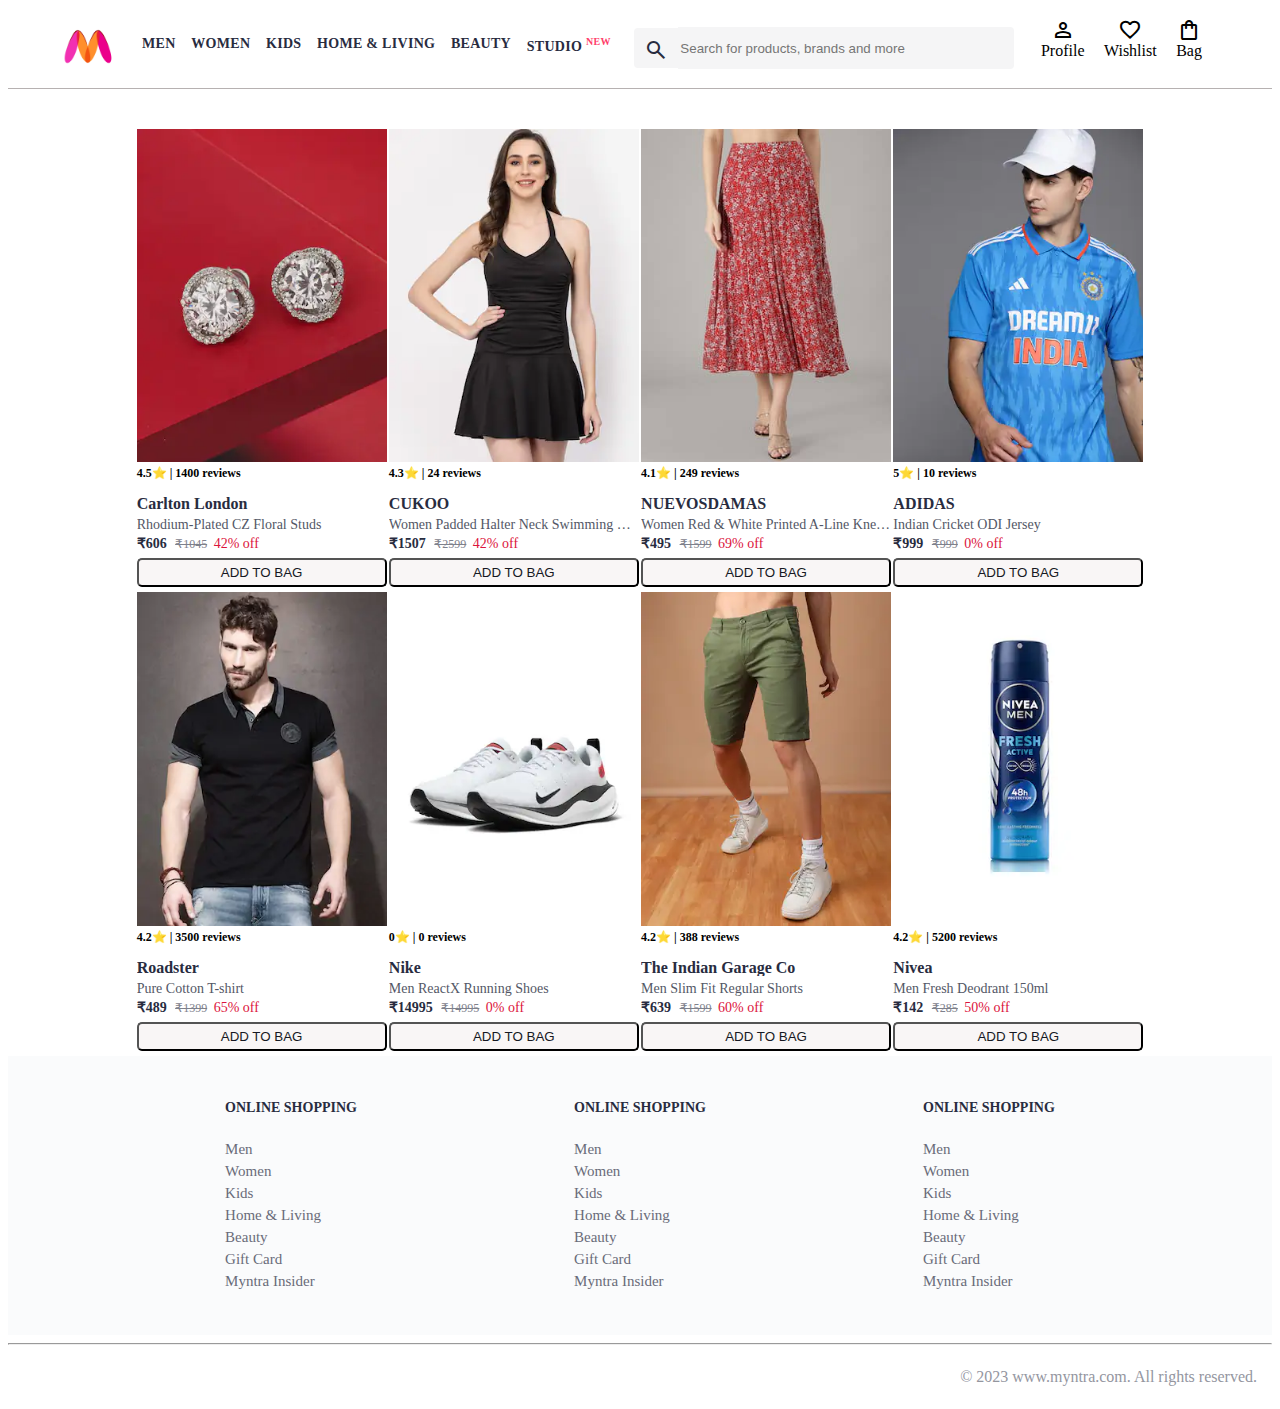
<file: index.html>
<!DOCTYPE html>
<html lang="en">
  <head>
    <title>Myntra Functional Clone</title>
    <link rel="stylesheet" href="css/index.css" />
    <link
      rel="stylesheet"
      href="https://fonts.googleapis.com/css2?family=Material+Symbols+Outlined:opsz,wght,FILL,GRAD@20..48,100..700,0..1,-50..200"
    />
  </head>
  <body>
    <header>
      <div class="logo_container">
        <a href="#"
          ><img
            class="myntra_home"
            src="photos/myntra_logo.webp"
            alt="Myntra Home"
        /></a>
      </div>
      <nav class="nav_bar">
        <a
          href="https://www.myntra.com/men?rawQuery=men"
          target="_blank"
          rel="noopener noreferrer"
          >Men</a
        >
        <a href="#">Women</a>
        <a href="#">Kids</a>
        <a href="#">Home & Living</a>
        <a href="#">Beauty</a>
        <a href="#">Studio <sup>New</sup></a>
      </nav>
      <div class="search_bar">
        <span class="material-symbols-outlined search_icon">search</span>
        <input
          class="search_input"
          placeholder="Search for products, brands and more"
        />
      </div>
      <div class="action_bar">
        <div class="action_container">
          <span class="material-symbols-outlined action_icon">person</span>
          <span class="action_name">Profile</span>
        </div>

        <div class="action_container">
          <span class="material-symbols-outlined action_icon">favorite</span>
          <span class="action_name">Wishlist</span>
        </div>

        <a class="action_container" href="pages/bag.html">
          <span class="material-symbols-outlined action_icon"
            >shopping_bag</span
          >
          <span class="action_name">Bag</span>
          <span class="bag-item-count">0</span>
        </a>
      </div>
    </header>
    <main>
      <div class="items_container"></div>
    </main>
    <footer>
      <div class="footer_container">
        <div class="footer_column">
          <h3>ONLINE SHOPPING</h3>

          <a href="">Men</a>
          <a href="#">Women</a>
          <a href="#">Kids</a>
          <a href="#">Home & Living</a>
          <a href="#">Beauty</a>
          <a href="#">Gift Card</a>
          <a href="#">Myntra Insider</a>
        </div>

        <div class="footer_column">
          <h3>ONLINE SHOPPING</h3>

          <a href="#">Men</a>
          <a href="#">Women</a>
          <a href="#">Kids</a>
          <a href="#">Home & Living</a>
          <a href="#">Beauty</a>
          <a href="#">Gift Card</a>
          <a href="#">Myntra Insider</a>
        </div>

        <div class="footer_column">
          <h3>ONLINE SHOPPING</h3>

          <a href="#">Men</a>
          <a href="#">Women</a>
          <a href="#">Kids</a>
          <a href="#">Home & Living</a>
          <a href="#">Beauty</a>
          <a href="#">Gift Card</a>
          <a href="#">Myntra Insider</a>
        </div>
      </div>
      <hr />

      <div class="copyright">© 2023 www.myntra.com. All rights reserved.</div>
    </footer>
    <script src="item.js"></script>
    <script src="script/index.js"></script>
  </body>
</html>
</file>
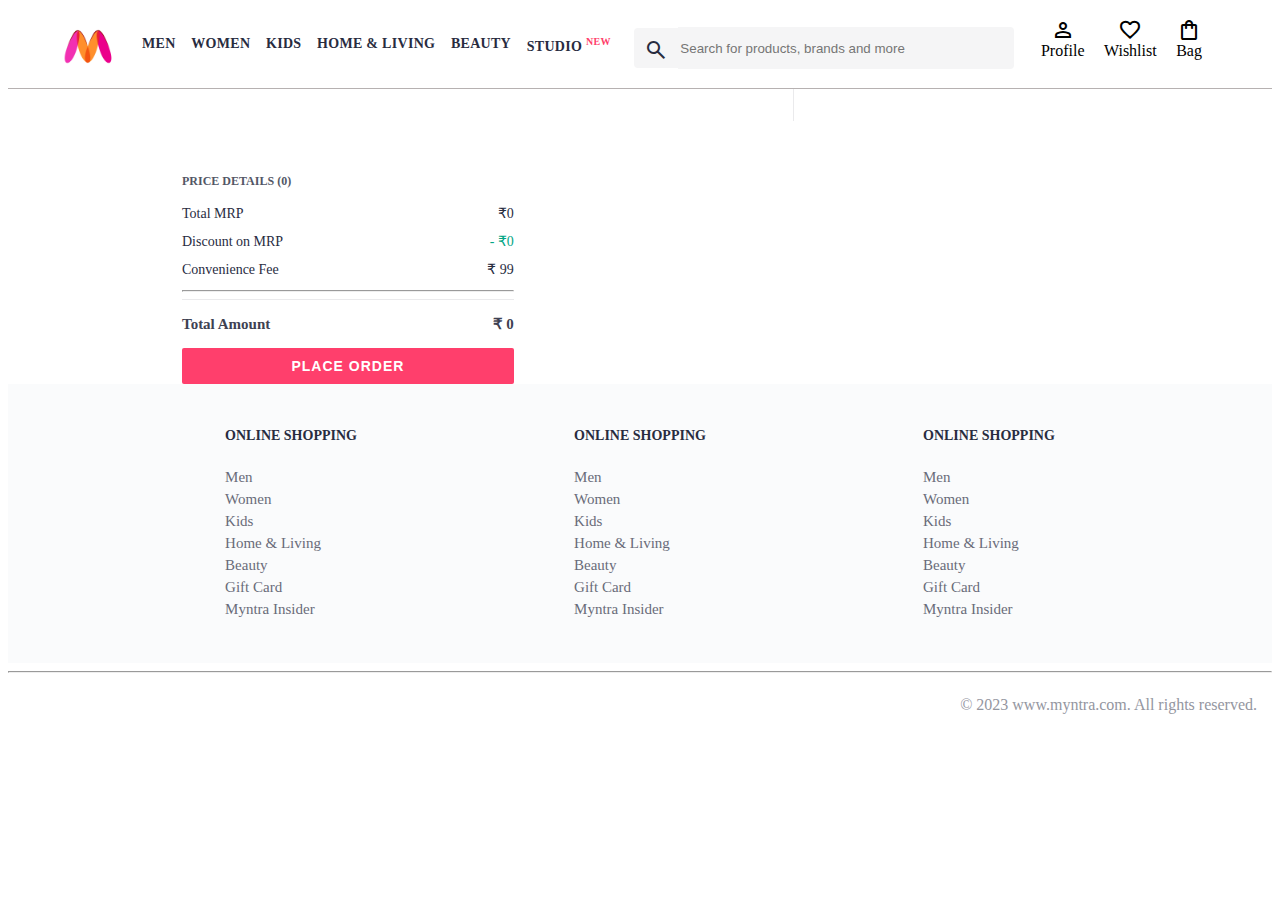
<file: pages/bag.html>
<!DOCTYPE html>
<html lang="en">
  <head>
    <title>Myntra Clone</title>
    <link rel="stylesheet" href="../css/index.css" />
    <link rel="stylesheet" href="../css/bag.css" />
    <link
      rel="stylesheet"
      href="https://fonts.googleapis.com/css2?family=Material+Symbols+Outlined:opsz,wght,FILL,GRAD@20..48,100..700,0..1,-50..200"
    />
  </head>
  <body>
    <header>
      <div class="logo_container">
        <a href="#"
          ><img
            class="myntra_home"
            src="/photos/myntra_logo.webp"
            alt="Myntra Home"
        /></a>
      </div>
      <nav class="nav_bar">
        <a href="#">Men</a>
        <a href="#">Women</a>
        <a href="#">Kids</a>
        <a href="#">Home & Living</a>
        <a href="#">Beauty</a>
        <a href="#">Studio <sup>New</sup></a>
      </nav>
      <div class="search_bar">
        <span class="material-symbols-outlined search_icon">search</span>
        <input
          class="search_input"
          placeholder="Search for products, brands and more"
        />
      </div>
      <div class="action_bar">
        <div class="action_container">
          <span class="material-symbols-outlined action_icon">person</span>
          <span class="action_name">Profile</span>
        </div>

        <div class="action_container">
          <span class="material-symbols-outlined action_icon">favorite</span>
          <span class="action_name">Wishlist</span>
        </div>

        <div class="action_container">
          <span class="material-symbols-outlined action_icon"
            >shopping_bag</span
          >
          <span class="action_name">Bag</span>
          <span class="bag-item-count">0</span>
        </div>
      </div>
    </header>
    <main>
      <div class="bag-page">
        <div class="bag-items-container"></div>
        <div class="bag-summary"></div>
      </div>
    </main>
    <footer>
      <div class="footer_container">
        <div class="footer_column">
          <h3>ONLINE SHOPPING</h3>

          <a href="#">Men</a>
          <a href="#">Women</a>
          <a href="#">Kids</a>
          <a href="#">Home & Living</a>
          <a href="#">Beauty</a>
          <a href="#">Gift Card</a>
          <a href="#">Myntra Insider</a>
        </div>

        <div class="footer_column">
          <h3>ONLINE SHOPPING</h3>

          <a href="#">Men</a>
          <a href="#">Women</a>
          <a href="#">Kids</a>
          <a href="#">Home & Living</a>
          <a href="#">Beauty</a>
          <a href="#">Gift Card</a>
          <a href="#">Myntra Insider</a>
        </div>

        <div class="footer_column">
          <h3>ONLINE SHOPPING</h3>

          <a href="#">Men</a>
          <a href="#">Women</a>
          <a href="#">Kids</a>
          <a href="#">Home & Living</a>
          <a href="#">Beauty</a>
          <a href="#">Gift Card</a>
          <a href="#">Myntra Insider</a>
        </div>
      </div>
      <hr />

      <div class="copyright">© 2023 www.myntra.com. All rights reserved.</div>
    </footer>
    <script src="/item.js"></script>
    <script src="/script/index.js"></script>
    <script src="/bag.js"></script>
  </body>
</html>
</file>
<file: css/index.css>
.item-details {
    cursor: pointer;
    width: 250px;
    margin: 10px;
}
.stars {
    font-size: 12px;
    font-weight: 700;
    text-align: left;
}
.company {
    font-size: 18px;
    font-weight: 700;
    line-height: 1;
    color: #282c3f;
    margin-bottom: 6px;
    overflow: hidden;
    text-overflow: ellipsis;
    white-space: nowrap;
    margin-top: 20px;
}
.item-name {
    color: #535766;
    font-size: 16px;
    line-height: 1;
    margin-bottom: 0;
    margin-top: 0;
    overflow: hidden;
    text-overflow: ellipsis;
    white-space: nowrap;
    font-weight: 400;
    display: block;
}
.price-container {
    margin-top: 10px;
}
.current-price {
    font-size: 14px;
    font-weight: 700;
    color: #282c3f;
}
.original-price {
    text-decoration: line-through;
    color: #7e818c;
    font-weight: 400;
    margin-left: 5px;
    font-size: 12px;
}
.discount-percentage {
    color: #ff905a;
    font-weight: 400;
    font-size: 12px;
    margin-left: 5px;
}
.btn-bag {
    background-color: lightgreen;
    border: none;
    padding: 5px 15px;
    border-radius: 10px;
    width: 100%;
    margin-top: 7px;
    font-size: 20px;
    cursor: pointer;
}
.bag-items {
    background-color: #f16565;
    white-space: nowrap;
    text-align: center;
    line-height: 18px;
    padding: 0 6px;
    height: 18px;
    position: relative;
    border-radius: 50%;
    font-size: 12px;
    color: #fff;
    left: 13px;
    top: -44px;
    font-weight: 700;
    cursor: pointer;
}*/

* {
    margin: 0;
    padding: 0;
    font-family: Assistant,-apple-system,BlinkMacSystemFont,Segoe UI,Roboto,Helvetica,Arial,sans-serif;
    box-sizing: border-box;
}
header {
    display: flex;
    background-color: #ffffff;
    height: 80px;
    justify-content: space-between;
    align-items: center;
    border-bottom: 1px solid #b6b1b1;
}
.myntra_home {
    height: 45px;
}
.logo_container {
    margin-left: 4%;
}
.action_bar {
    margin-right: 4%;
}
.nav_bar {
    display: flex;
    min-width: 500px;
    justify-content: space-evenly;
}
.nav_bar a {
    font-size: 14px;
    letter-spacing: .3px;
    color: #282c3f;
    font-weight: 700;
    text-transform: uppercase;
    text-decoration: none;
    padding: 28px 0;
    border-bottom: 5px solid #ffffff;
}
.nav_bar a:hover {
    border-bottom: 4px solid #f54e77;
}

.nav_bar a sup {
    color: #ff3f6c;
    font-size: 10px;
}

.search_bar {
    height: 40px;
    min-width: 200px;
    width: 30%;
    display: flex;
    align-items: center;
}
.search_icon {
    box-sizing: content-box;
    height: 20px;
    padding: 10px;

    background-color: #f5f5f6;
    color: #282c3f;
    font-weight: 300;
    border-radius: 4px 0 0 4px;
}
.search_input {
    color: #696e79;
    background-color: #f5f5f6;
    flex-grow: 1;
    height: 40px;
    border: 0;
    border-radius: 0 4px 4px 0;
}

.action_bar {
    display: flex;
    min-width: 200px;
    justify-content: space-evenly;
}

.action_container {
    display: flex;
    flex-direction: column;
    align-items: center;
}

/* Main section */
.banner_container {
    margin: 40px 0;
}
.banner_image {
    width: 100%;
}

.category_heading {
    text-transform: uppercase;
    color: #3e4152;
    letter-spacing: .15em;
    font-size: 1.8em;
    margin: 50px 0 10px 30px;
    max-height: 5em;
    font-weight: 700;
}

.category-items {
    width: 80%;
    margin: 50px 10%;
    display: flex;
    flex-wrap: wrap;
    justify-content: space-evenly;
}

.sale_item {
    width: 250px;
}

.footer_container {
    padding: 30px 0px 40px 0px;
    background: #FAFBFC;
    display: flex;
    justify-content: space-evenly;
}

.footer_column {
    display: flex;
    flex-direction: column;
}

.footer_column h3 {
    color: #282c3f;
    font-size: 14px;
    margin-bottom: 25px;
}

.footer_column a {
    color: #696b79;
    font-size: 15px;
    text-decoration: none;
    padding-bottom: 5px;
}

.copyright {
    color: #94969f;
    text-align: end;
    padding: 15px;
}
.items_container
{
 margin-top: 40px;
 width :80%;
 margin-left:10%;
 margin-right:10%;
 display: flex;
 flex-wrap: wrap;
 justify-content: space-evenly;
 
}

.item-container
{
  width: 250px;
  margin-bottom: 5px;
  

}
.item-image
{
width: 100%;
}
.rating
{
font-size:12px ;
font-weight: 700;
}
.company-name
{
margin-top: 15px;
font-size: 16px;
font-weight: 700;
color: #282c3f;
margin-bottom: 6px;
line-height: 1;
overflow: hidden;
text-overflow: ellipsis;
white-space: nowrap;
}

.item_name
{
color: #535766;
font-size: 14px;
line-height: 1;
margin-top: 0;
margin-bottom: 4px;
text-overflow: ellipsis;
overflow: hidden;
white-space:nowrap;
display: block;
font-weight: 400;
}
.price
{
font-size: 14px;
line-height: 15px;
color: #282c3f;
white-space: nowrap;
}

.current-price
{
font-size: 14px;
font-weight: 700;
color: #282c3f;
}

.original-price
{

    font-size: 12px;
    font-weight: 400;
    color: #7e818c;
    margin-left: 5px;
    margin-right: 3px;
    text-decoration: line-through;

}
.discount
{
color:crimson;
}
.btn-add-bag
{
border-radius: 5px;
padding: 5px;
background-color: #f9f6f6;
color: #161923;
margin-top: 6px;
width: 100%;
font-weight: 500;
cursor: pointer;
}
.bag-item-count
{
    background-color: #f16565;
    white-space: nowrap;
    text-align: center;
    line-height: 18px;
    padding: 0 6px;
    height: 18px;
    position: relative;
    border-radius: 50%;
    font-size: 12px;
    color: #fff;
    left: 13px;
    top: -44px;
    font-weight: 700;
    cursor: pointer;
}
 .action_container {
    text-decoration: none;
}
a.action_container:link {
    color:black;
}
</file>
<file: css/bag.css>
.bag-items-container {
    display: inline-block;
    width: 64%;
    padding-right: 20px;
    border-right: 1px solid #eaeaec;
    padding-top: 32px;
    color: #282c3f;
    font-size: 13px;
    line-height: 1.42857143;
  }
  
  .bag-page {
    width: 75%;
    margin-left: 12.5%;
  }
  
  .bag-summary {
    vertical-align: top;
    display: inline-block;
    width: 35%;
    padding: 24px 0 0 16px;
    color: #282c3f;
    font-size: 13px;
    line-height: 1.42857143;
  }
  
  .bag-details-container {
    margin-bottom: 16px;
  }
  
  .price-header {
    font-size: 12px;
    font-weight: 700;
    margin: 24px 0 16px;
    color: #535766;
  }
  
  .price-item {
    margin-bottom: 12px;
    line-height: 16px;
    font-size: 14px;
    color: #282c3f;
  }
  
  .price-item-value {
    float: right;
  }
  
  .priceDetail-base-discount {
    color: #03a685;
  }
  
  .price-footer {
    font-weight: 700;
    font-size: 15px;
    padding-top: 16px;
    border-top: 1px solid #eaeaec;
    color: #3e4152;
    line-height: 16px;
  }
  
  .btn-place-order {
    width: 100%;
    letter-spacing: 1px;
    font-size: 14px;
    font-weight: 600;
    border-radius: 2px;
    border-width: 0px;
    padding: 10px 16px;
    background-color: rgb(255, 63, 108);
    color: rgb(255, 255, 255);
    cursor: pointer;
  }
  
  .bag-item-container {
    margin-bottom: 8px;
    background: #fff;
    font-size: 14px;
    border: 1px solid #eaeaec;
    border-radius: 4px;
    position: relative;
    padding: 12px 12px 0;
  }
  
  .item-left-part {
    position: absolute;
    background: rgb(255, 242, 223);
    height: 148px;
    width: 111px;
  }
  
  .item-right-part {
    padding-left: 12px;
    position: relative;
    min-height: 148px;
    margin-left: 111px;
    margin-bottom: 12px;
  }
  
  .bag-item-img {
    width: 100%;
  }
  
  .return-period {
    display: inline-flex;
    font-size: 14px;
    padding-top: 8px;
  }
  
  .return-period-days {
    font-weight: 700;
    margin-right: 4px;
  }
  
  .delivery-details {
    margin-top: 5px;
    color: #282c3f;
    font-size: 12px;
    letter-spacing: -.1px;
    margin-bottom: 8px;
    line-height: 15px;
  }
  
  .delivery-details-days {
    color: #03a685;
  }
  
  .remove-from-cart {
    position: absolute;
    font-size: 25px;
    top: 10px;
    right: 18px;
    width: 14px;
    height: 14px;
    cursor: pointer;
  }
</file>
